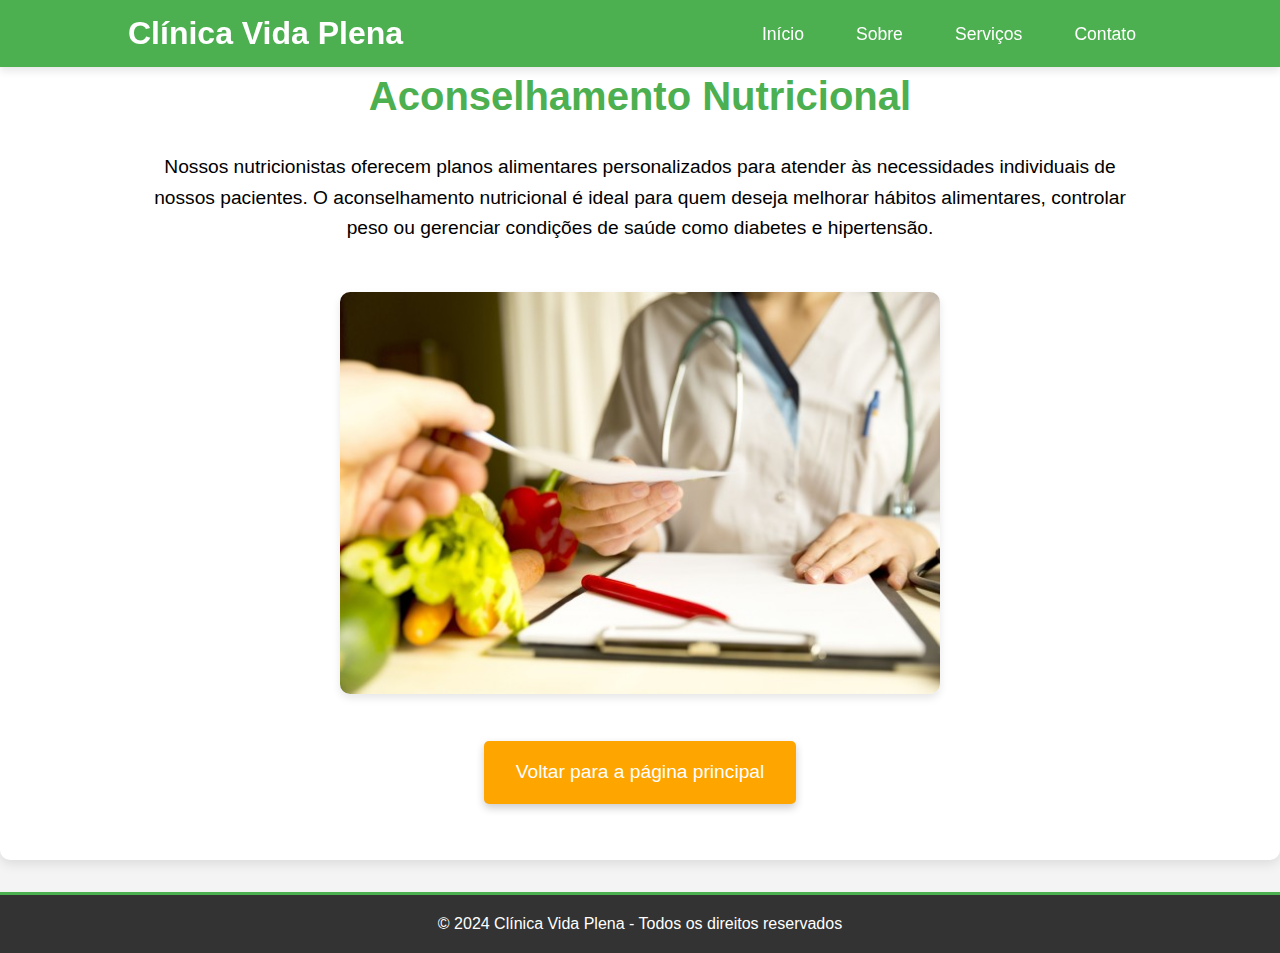
<file: aconselhamento-nutricional.html>
<!DOCTYPE html>
<html lang="pt-br">
<head>
    <meta charset="UTF-8">
    <meta name="viewport" content="width=device-width, initial-scale=1.0">
    <title>Aconselhamento Nutricional</title>
    <link rel="stylesheet" href="styles.css">
</head>
<body>
    <header>
        <div class="container">
            <h1>Clínica Vida Plena</h1>
            <nav>
                <ul>
                    <li><a href="index.html">Início</a></li>
                    <li><a href="#sobre">Sobre</a></li>
                    <li><a href="#servicos">Serviços</a></li>
                    <li><a href="#contato">Contato</a></li>
                </ul>
            </nav>
        </div>
    </header>

    <section class="service-detail">
        <div class="container">
            <h2>Aconselhamento Nutricional</h2>
            <p>Nossos nutricionistas oferecem planos alimentares personalizados para atender às necessidades individuais de nossos pacientes. O aconselhamento nutricional é ideal para quem deseja melhorar hábitos alimentares, controlar peso ou gerenciar condições de saúde como diabetes e hipertensão.</p>
            <img src="./imagens/nutricional.jpg" alt="Aconselhamento nutricional">
            <p><a href="index.html" class="btn-cta">Voltar para a página principal</a></p>
        </div>
    </section>

    <footer>
        <div class="container">
            <p>© 2024 Clínica Vida Plena - Todos os direitos reservados</p>
        </div>
    </footer>
</body>
</html>
</file>
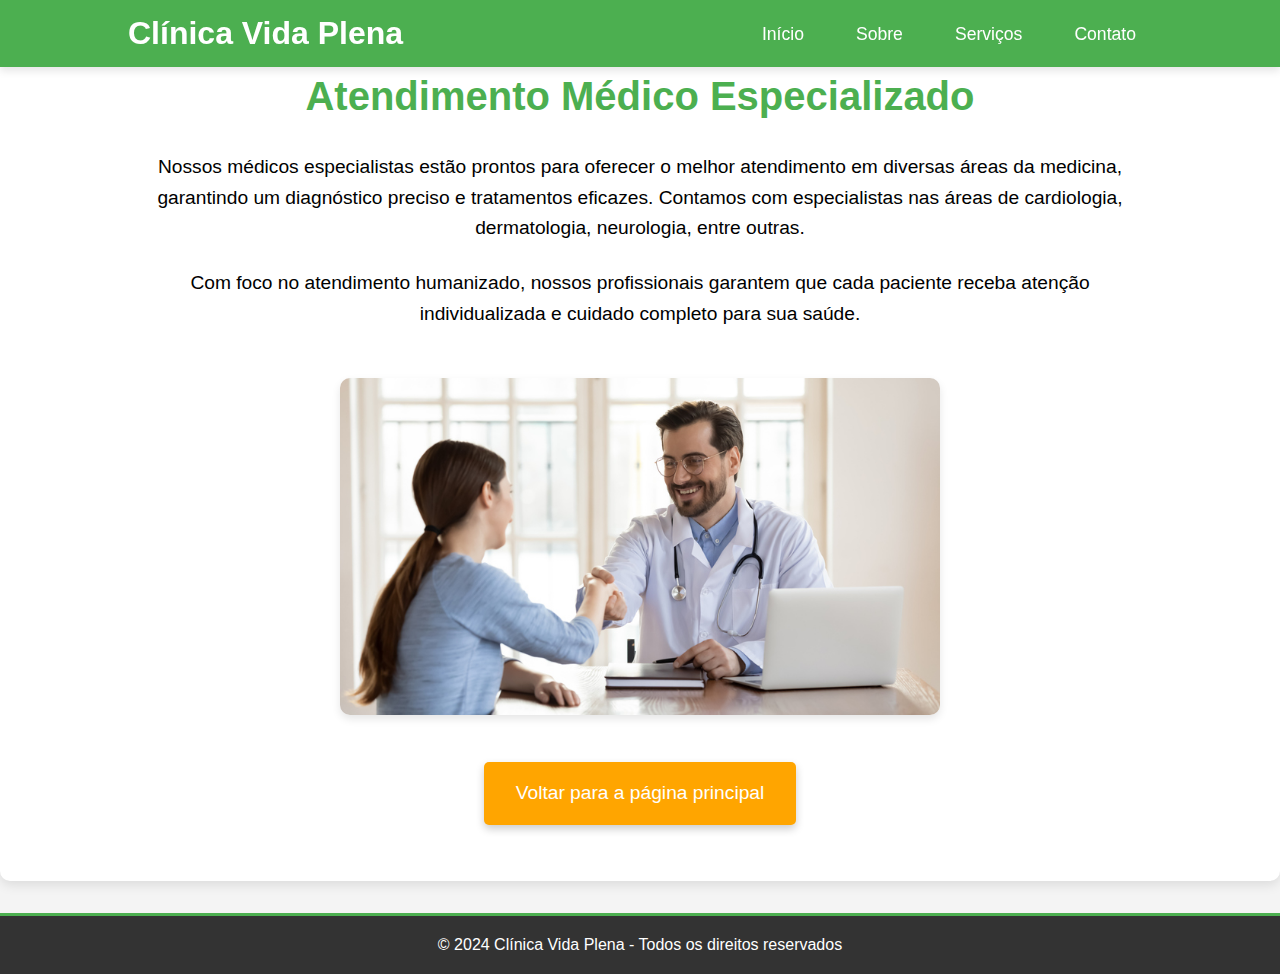
<file: atendimento-medico.html>
<!DOCTYPE html>
<html lang="pt-br">
<head>
    <meta charset="UTF-8">
    <meta name="viewport" content="width=device-width, initial-scale=1.0">
    <title>Atendimento Médico Especializado</title>
    <link rel="stylesheet" href="styles.css">
</head>
<body>
    <header>
        <div class="container">
            <h1>Clínica Vida Plena</h1>
            <nav>
                <ul>
                    <li><a href="index.html">Início</a></li>
                    <li><a href="#sobre">Sobre</a></li>
                    <li><a href="#servicos">Serviços</a></li>
                    <li><a href="#contato">Contato</a></li>
                </ul>
            </nav>
        </div>
    </header>

    <section class="service-detail">
        <div class="container">
            <h2>Atendimento Médico Especializado</h2>
            <p>Nossos médicos especialistas estão prontos para oferecer o melhor atendimento em diversas áreas da medicina, garantindo um diagnóstico preciso e tratamentos eficazes. Contamos com especialistas nas áreas de cardiologia, dermatologia, neurologia, entre outras.</p>
            <p>Com foco no atendimento humanizado, nossos profissionais garantem que cada paciente receba atenção individualizada e cuidado completo para sua saúde.</p>
            <img src="./imagens/atendimento.jpg" alt="Atendimento médico especializado">
            <p><a href="index.html" class="btn-cta">Voltar para a página principal</a></p>
        </div>
    </section>

    <footer>
        <div class="container">
            <p>© 2024 Clínica Vida Plena - Todos os direitos reservados</p>
        </div>
    </footer>
</body>
</html>
</file>
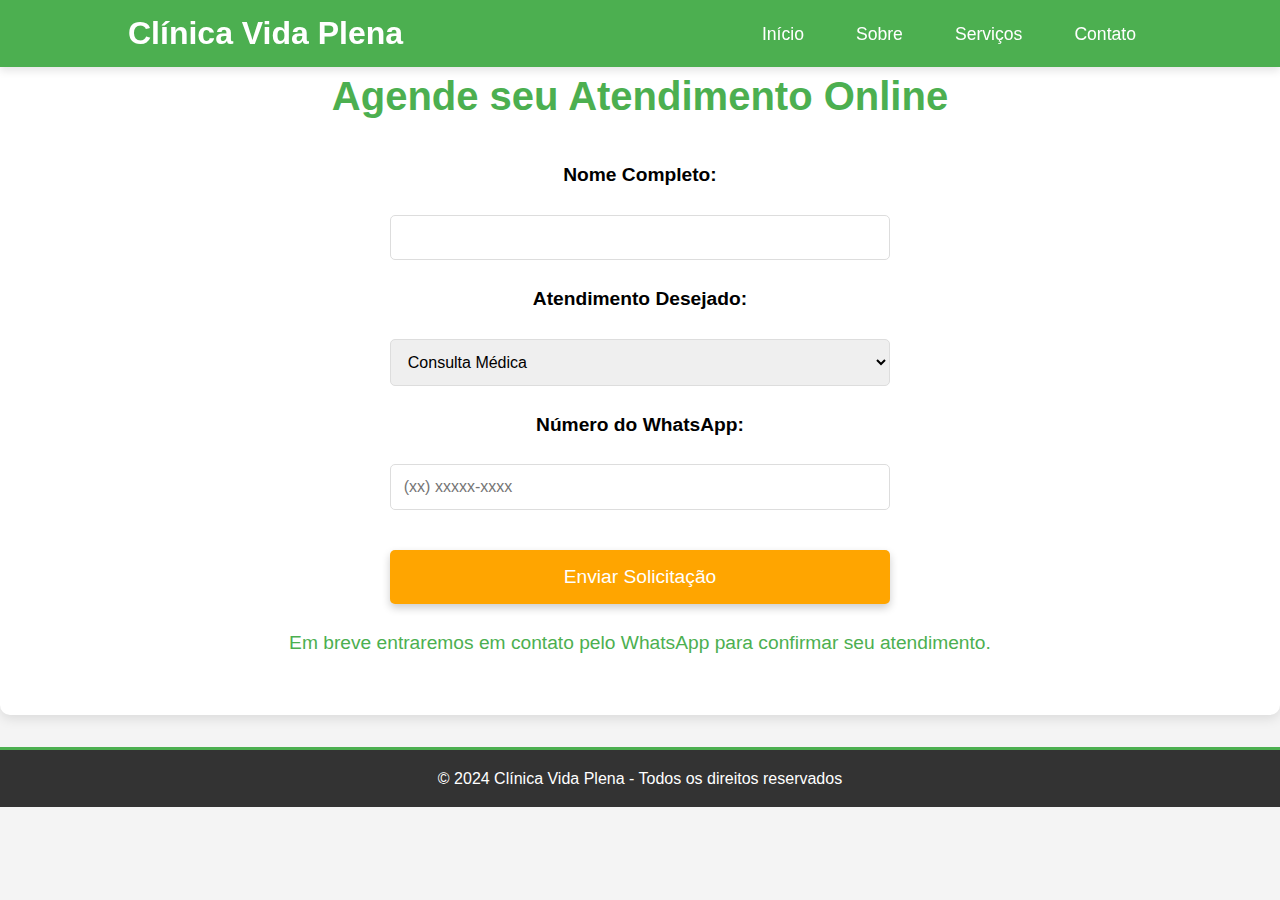
<file: atendimento-online.html>
<!DOCTYPE html>
<html lang="pt-br">
<head>
    <meta charset="UTF-8">
    <meta name="viewport" content="width=device-width, initial-scale=1.0">
    <title>Agende seu Atendimento Online | Clínica Vida Plena</title>
    <link rel="stylesheet" href="styles.css">
    <script>
        // Função que exibe a mensagem após o envio do formulário
        function enviarSolicitacao(event) {
            event.preventDefault(); // Impede o envio real do formulário

            // Oculta o formulário
            document.querySelector('.form-atendimento').style.display = 'none';

            // Exibe a mensagem de confirmação
            const confirmacao = document.createElement('p');
            confirmacao.textContent = 'Atendimento marcado, entraremos em contato em breve!';
            confirmacao.style.fontSize = '1.5rem';
            confirmacao.style.color = '#4CAF50';
            confirmacao.style.textAlign = 'center';

            // Adiciona a mensagem na página
            document.querySelector('.service-detail .container').appendChild(confirmacao);
        }
    </script>
</head>
<body>
    <header>
        <div class="container">
            <h1>Clínica Vida Plena</h1>
            <nav>
                <ul>
                    <li><a href="index.html">Início</a></li>
                    <li><a href="#sobre">Sobre</a></li>
                    <li><a href="#servicos">Serviços</a></li>
                    <li><a href="#contato">Contato</a></li>
                </ul>
            </nav>
        </div>
    </header>

    <section class="service-detail">
        <div class="container">
            <h2>Agende seu Atendimento Online</h2>
            <form class="form-atendimento" onsubmit="enviarSolicitacao(event)">
                <label for="nome">Nome Completo:</label>
                <input type="text" id="nome" name="nome" required>

                <label for="atendimento">Atendimento Desejado:</label>
                <select id="atendimento" name="atendimento" required>
                    <option value="consulta-medica">Consulta Médica</option>
                    <option value="exame-laboratorial">Exame Laboratorial</option>
                    <option value="aconselhamento-nutricional">Aconselhamento Nutricional</option>
                    <option value="fisioterapia">Fisioterapia</option>
                    <option value="psicologia">Psicologia</option>
                    <option value="check-up">Check-up</option>
                    <option value="vacinacao">Vacinação</option>
                </select>

                <label for="whatsapp">Número do WhatsApp:</label>
                <input type="text" id="whatsapp" name="whatsapp" required placeholder="(xx) xxxxx-xxxx">

                <button type="submit" class="btn-cta">Enviar Solicitação</button>
            </form>

            <p class="info">Em breve entraremos em contato pelo WhatsApp para confirmar seu atendimento.</p>
        </div>
    </section>

    <footer>
        <div class="container">
            <p>© 2024 Clínica Vida Plena - Todos os direitos reservados</p>
        </div>
    </footer>
</body>
</html>
</file>
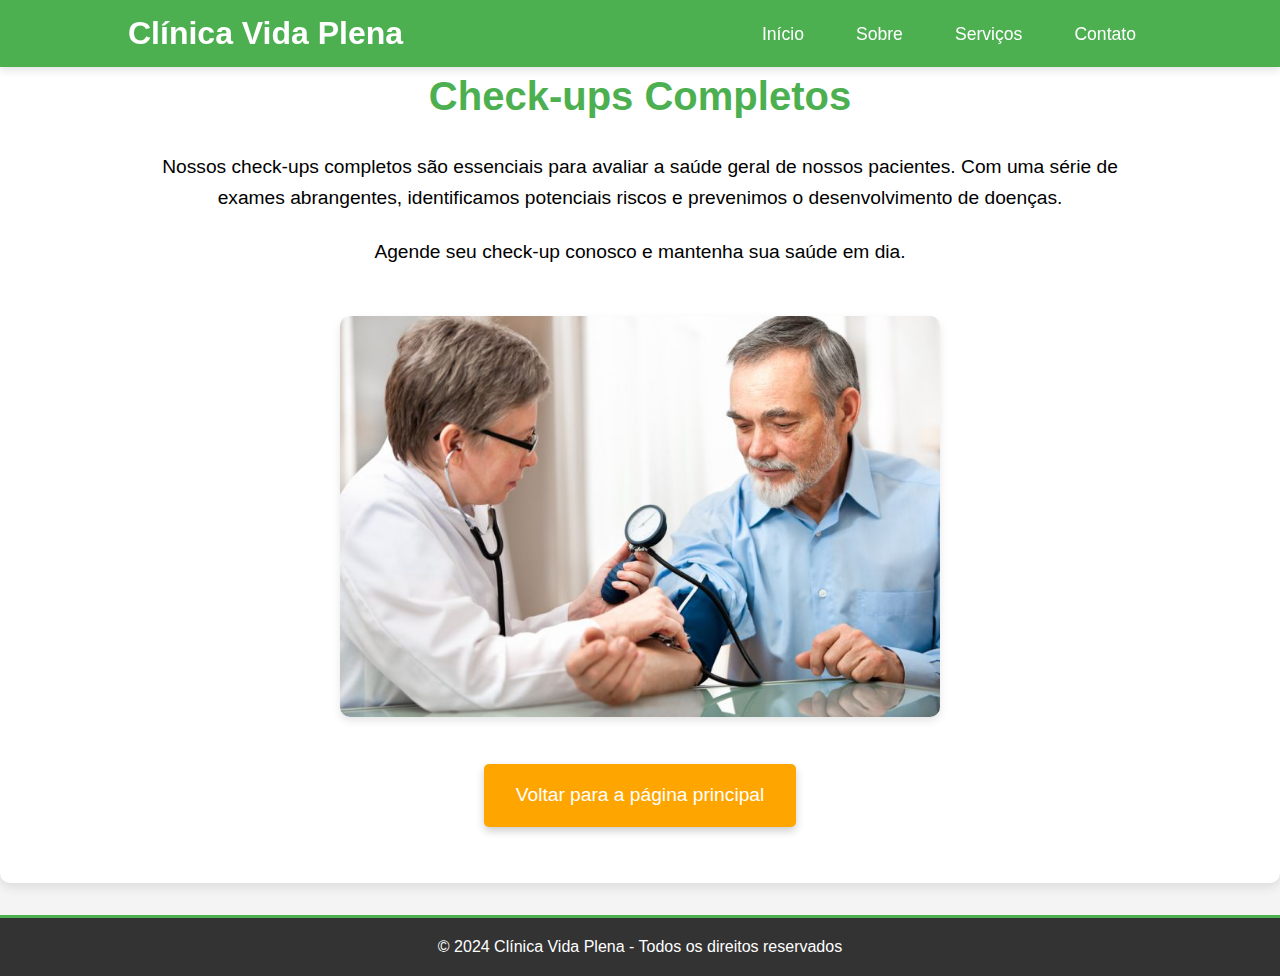
<file: check-ups.html>
<!DOCTYPE html>
<html lang="pt-br">
<head>
    <meta charset="UTF-8">
    <meta name="viewport" content="width=device-width, initial-scale=1.0">
    <title>Check-ups Completos</title>
    <link rel="stylesheet" href="styles.css">
</head>
<body>
    <header>
        <div class="container">
            <h1>Clínica Vida Plena</h1>
            <nav>
                <ul>
                    <li><a href="index.html">Início</a></li>
                    <li><a href="#sobre">Sobre</a></li>
                    <li><a href="#servicos">Serviços</a></li>
                    <li><a href="#contato">Contato</a></li>
                </ul>
            </nav>
        </div>
    </header>

    <section class="service-detail">
        <div class="container">
            <h2>Check-ups Completos</h2>
            <p>Nossos check-ups completos são essenciais para avaliar a saúde geral de nossos pacientes. Com uma série de exames abrangentes, identificamos potenciais riscos e prevenimos o desenvolvimento de doenças.</p>
            <p>Agende seu check-up conosco e mantenha sua saúde em dia.</p>
            <img src="./imagens/checkup.jpg" alt="Check-ups completos">
            <p><a href="index.html" class="btn-cta">Voltar para a página principal</a></p>
        </div>
    </section>

    <footer>
        <div class="container">
            <p>© 2024 Clínica Vida Plena - Todos os direitos reservados</p>
        </div>
    </footer>
</body>
</html>
</file>
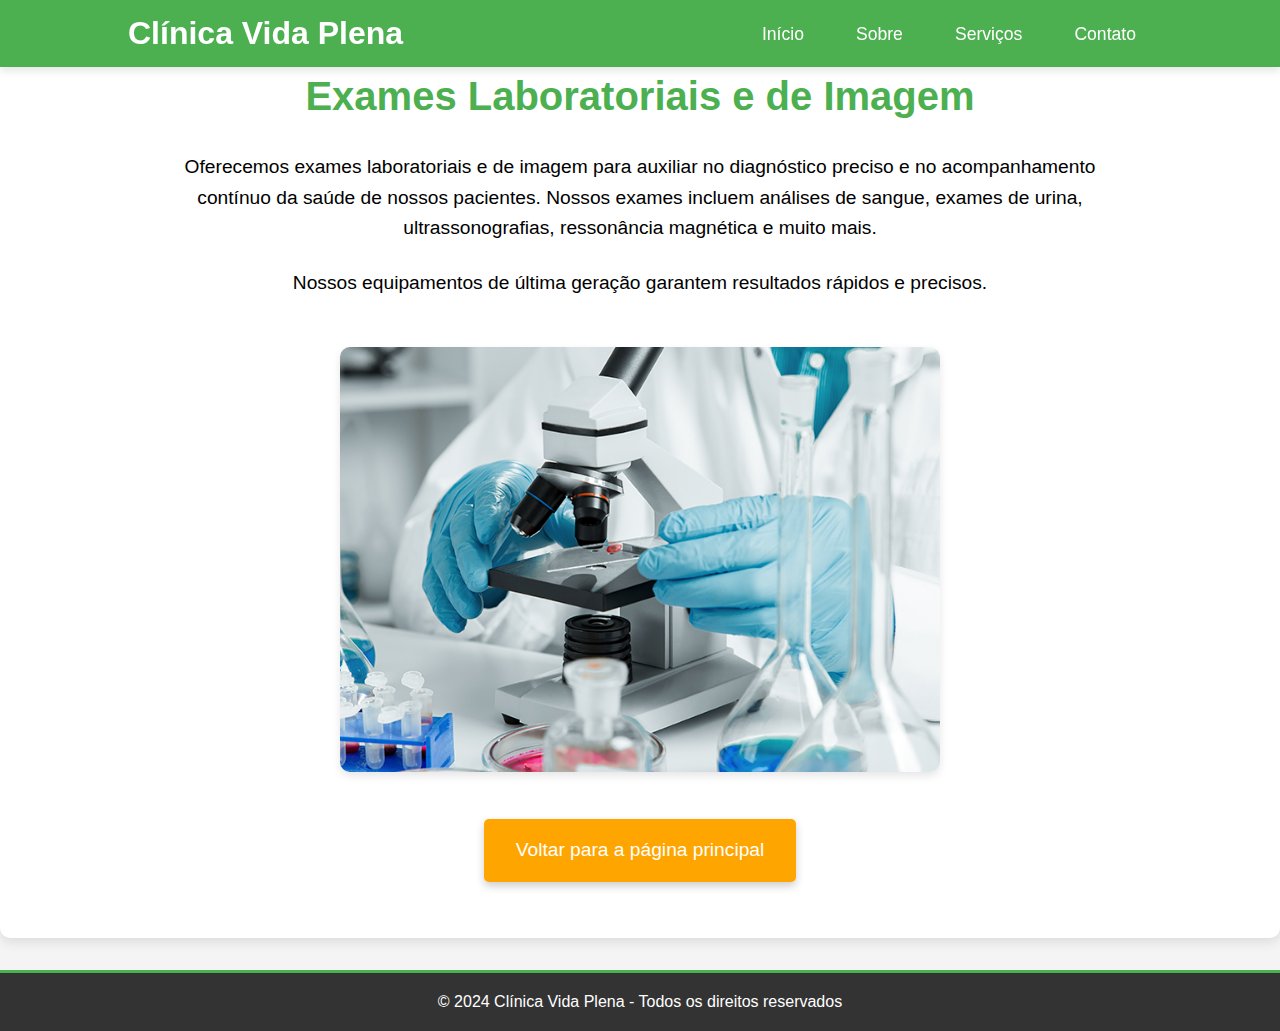
<file: exames-laboratoriais.html>
<!DOCTYPE html>
<html lang="pt-br">
<head>
    <meta charset="UTF-8">
    <meta name="viewport" content="width=device-width, initial-scale=1.0">
    <title>Exames Laboratoriais e de Imagem</title>
    <link rel="stylesheet" href="styles.css">
</head>
<body>
    <header>
        <div class="container">
            <h1>Clínica Vida Plena</h1>
            <nav>
                <ul>
                    <li><a href="index.html">Início</a></li>
                    <li><a href="#sobre">Sobre</a></li>
                    <li><a href="#servicos">Serviços</a></li>
                    <li><a href="#contato">Contato</a></li>
                </ul>
            </nav>
        </div>
    </header>

    <section class="service-detail">
        <div class="container">
            <h2>Exames Laboratoriais e de Imagem</h2>
            <p>Oferecemos exames laboratoriais e de imagem para auxiliar no diagnóstico preciso e no acompanhamento contínuo da saúde de nossos pacientes. Nossos exames incluem análises de sangue, exames de urina, ultrassonografias, ressonância magnética e muito mais.</p>
            <p>Nossos equipamentos de última geração garantem resultados rápidos e precisos.</p>
            <img src="./imagens/laboratoriais.png" alt="Exames laboratoriais e de imagem">
            <p><a href="index.html" class="btn-cta">Voltar para a página principal</a></p>
        </div>
    </section>

    <footer>
        <div class="container">
            <p>© 2024 Clínica Vida Plena - Todos os direitos reservados</p>
        </div>
    </footer>
</body>
</html>
</file>
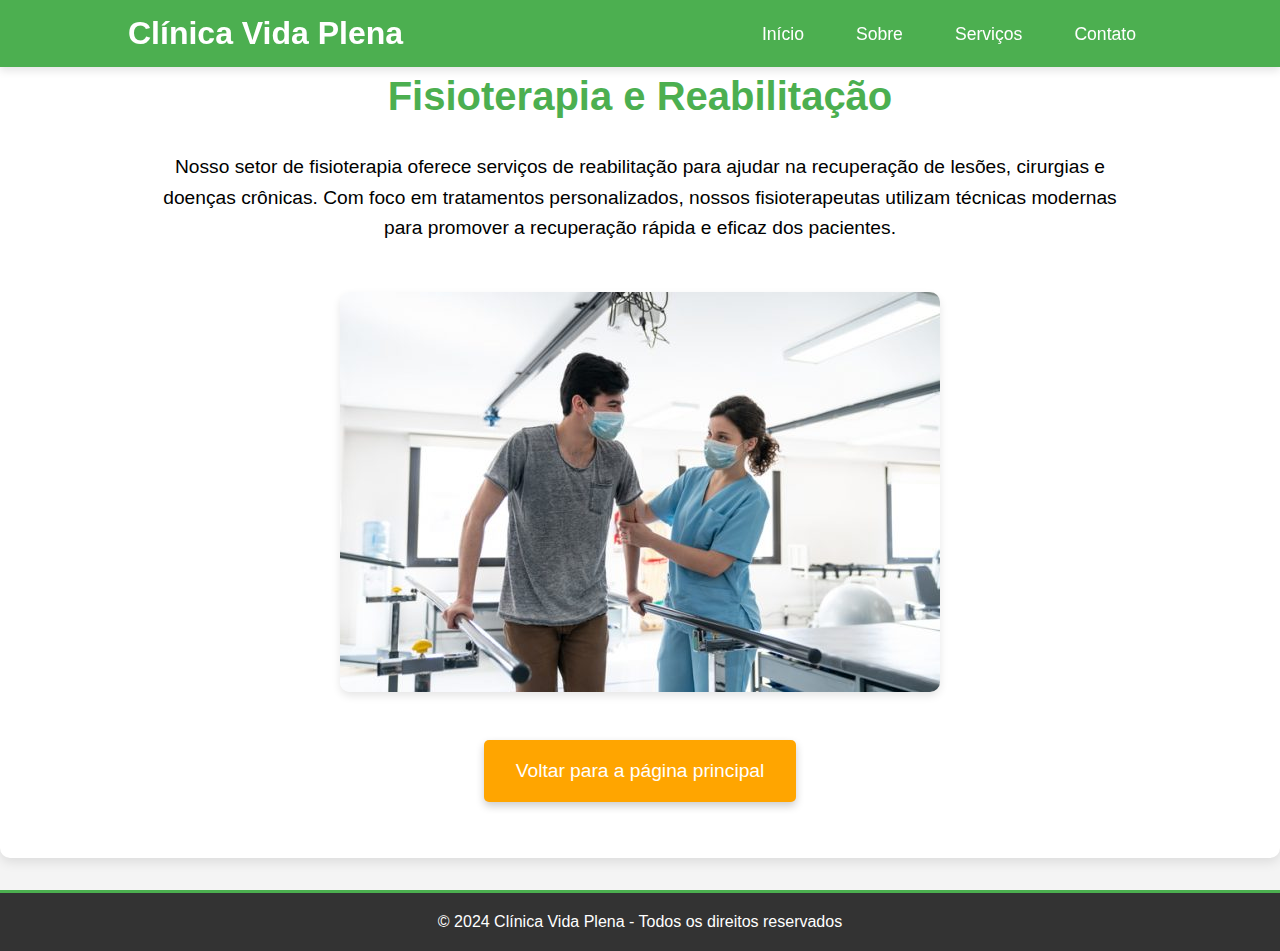
<file: fisioterapia.html>
<!DOCTYPE html>
<html lang="pt-br">
<head>
    <meta charset="UTF-8">
    <meta name="viewport" content="width=device-width, initial-scale=1.0">
    <title>Fisioterapia e Reabilitação</title>
    <link rel="stylesheet" href="styles.css">
</head>
<body>
    <header>
        <div class="container">
            <h1>Clínica Vida Plena</h1>
            <nav>
                <ul>
                    <li><a href="index.html">Início</a></li>
                    <li><a href="#sobre">Sobre</a></li>
                    <li><a href="#servicos">Serviços</a></li>
                    <li><a href="#contato">Contato</a></li>
                </ul>
            </nav>
        </div>
    </header>

    <section class="service-detail">
        <div class="container">
            <h2>Fisioterapia e Reabilitação</h2>
            <p>Nosso setor de fisioterapia oferece serviços de reabilitação para ajudar na recuperação de lesões, cirurgias e doenças crônicas. Com foco em tratamentos personalizados, nossos fisioterapeutas utilizam técnicas modernas para promover a recuperação rápida e eficaz dos pacientes.</p>
            <img src="./imagens/fisioterapia.jpg" alt="Fisioterapia e reabilitação">
            <p><a href="index.html" class="btn-cta">Voltar para a página principal</a></p>
        </div>
    </section>

    <footer>
        <div class="container">
            <p>© 2024 Clínica Vida Plena - Todos os direitos reservados</p>
        </div>
    </footer>
</body>
</html>
</file>
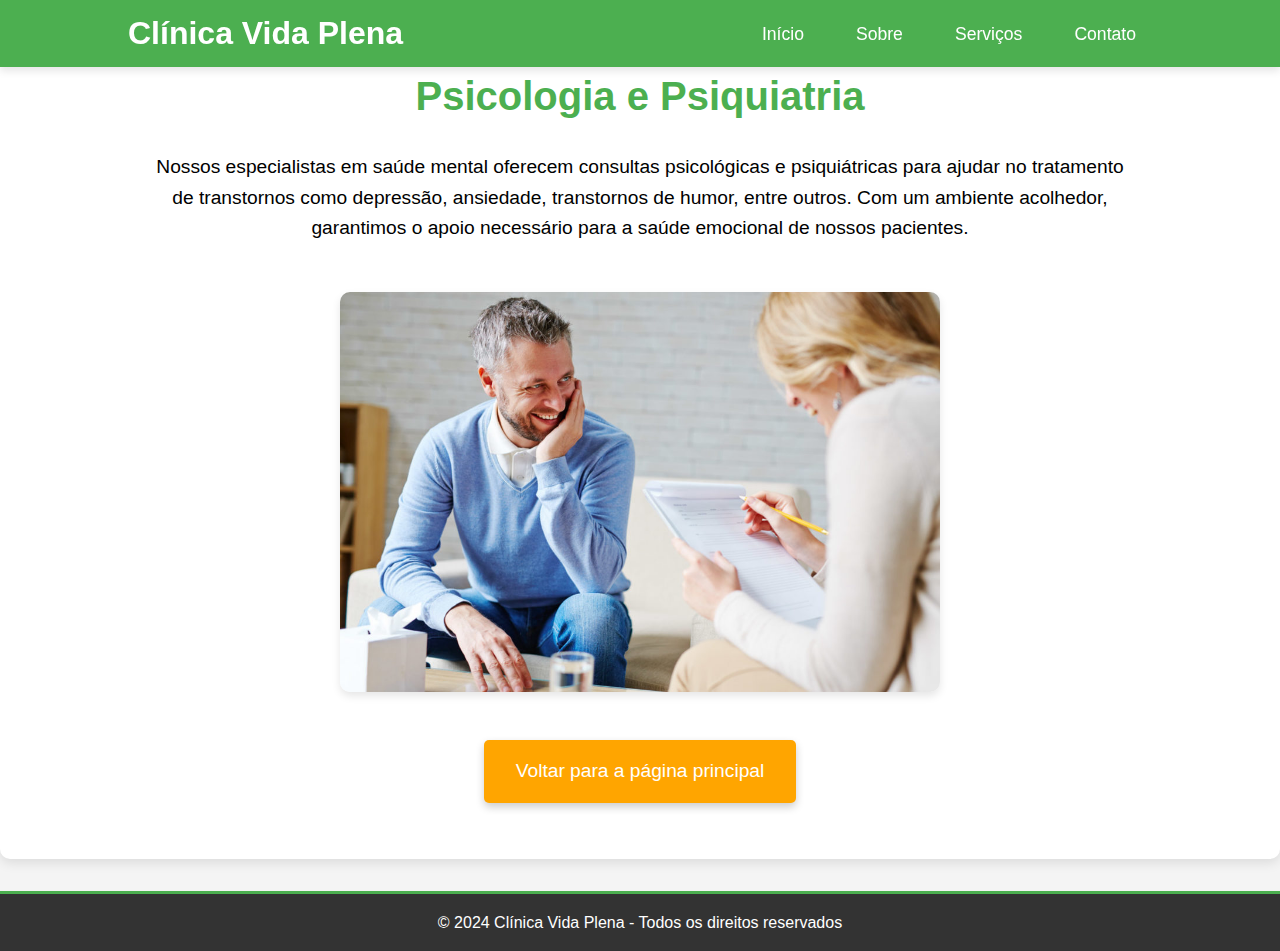
<file: psicologia.html>
<!DOCTYPE html>
<html lang="pt-br">
<head>
    <meta charset="UTF-8">
    <meta name="viewport" content="width=device-width, initial-scale=1.0">
    <title>Psicologia e Psiquiatria</title>
    <link rel="stylesheet" href="styles.css">
</head>
<body>
    <header>
        <div class="container">
            <h1>Clínica Vida Plena</h1>
            <nav>
                <ul>
                    <li><a href="index.html">Início</a></li>
                    <li><a href="#sobre">Sobre</a></li>
                    <li><a href="#servicos">Serviços</a></li>
                    <li><a href="#contato">Contato</a></li>
                </ul>
            </nav>
        </div>
    </header>

    <section class="service-detail">
        <div class="container">
            <h2>Psicologia e Psiquiatria</h2>
            <p>Nossos especialistas em saúde mental oferecem consultas psicológicas e psiquiátricas para ajudar no tratamento de transtornos como depressão, ansiedade, transtornos de humor, entre outros. Com um ambiente acolhedor, garantimos o apoio necessário para a saúde emocional de nossos pacientes.</p>
            <img src="./imagens/psicologo.jpg" alt="Psicologia e psiquiatria">
            <p><a href="index.html" class="btn-cta">Voltar para a página principal</a></p>
        </div>
    </section>

    <footer>
        <div class="container">
            <p>© 2024 Clínica Vida Plena - Todos os direitos reservados</p>
        </div>
    </footer>
</body>
</html>
</file>
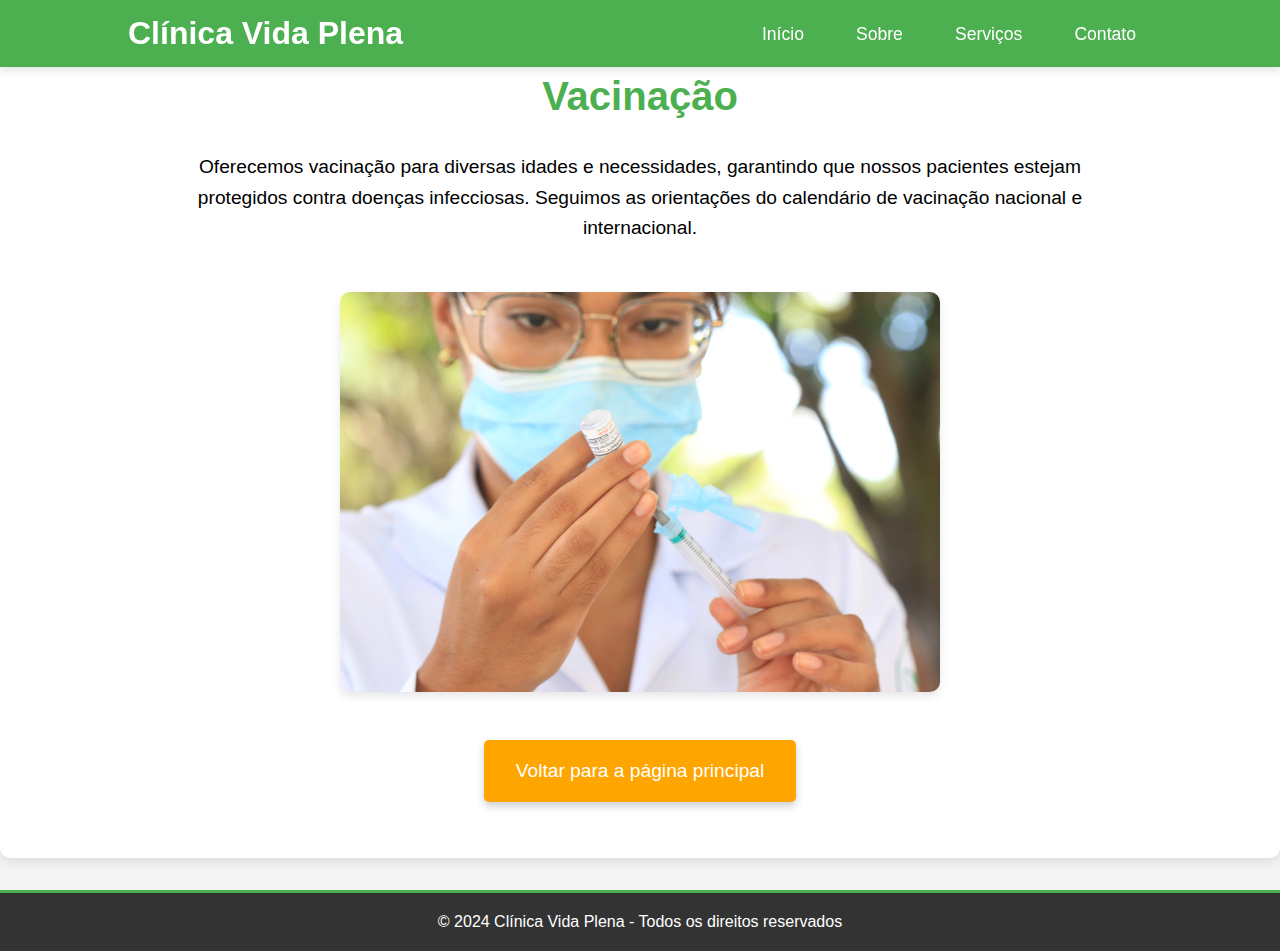
<file: vacinacao.html>
<!DOCTYPE html>
<html lang="pt-br">
<head>
    <meta charset="UTF-8">
    <meta name="viewport" content="width=device-width, initial-scale=1.0">
    <title>Vacinação</title>
    <link rel="stylesheet" href="styles.css">
</head>
<body>
    <header>
        <div class="container">
            <h1>Clínica Vida Plena</h1>
            <nav>
                <ul>
                    <li><a href="index.html">Início</a></li>
                    <li><a href="#sobre">Sobre</a></li>
                    <li><a href="#servicos">Serviços</a></li>
                    <li><a href="#contato">Contato</a></li>
                </ul>
            </nav>
        </div>
    </header>

    <section class="service-detail">
        <div class="container">
            <h2>Vacinação</h2>
            <p>Oferecemos vacinação para diversas idades e necessidades, garantindo que nossos pacientes estejam protegidos contra doenças infecciosas. Seguimos as orientações do calendário de vacinação nacional e internacional.</p>
            <img src="./imagens/vacinacao.jpg" alt="Vacinação">
            <p><a href="index.html" class="btn-cta">Voltar para a página principal</a></p>
        </div>
    </section>

    <footer>
        <div class="container">
            <p>© 2024 Clínica Vida Plena - Todos os direitos reservados</p>
        </div>
    </footer>
</body>
</html>
</file>
<file: styles.css>
* {
    margin: 0;
    padding: 0;
    box-sizing: border-box;
}

/* Fonte Google */
@import url('https://fonts.googleapis.com/css2?family=Roboto:wght@400;700&display=swap');

/* Estilos gerais */
body {
    font-family: 'Roboto', sans-serif;
    line-height: 1.6;
    background-color: #f4f4f4;
}

.container {
    width: 80%;
    margin: 0 auto;
}

/* Cabeçalho */
header {
    background: #4CAF50;
    color: white;
    padding: 0.5rem 0;
    position: fixed;
    width: 100%;
    top: 0;
    z-index: 10;
    box-shadow: 0 4px 8px rgba(0, 0, 0, 0.1);
}

header .container {
    display: flex;
    justify-content: space-between;
    align-items: center;
}

header nav ul {
    list-style: none;
    display: flex;
    gap: 20px;
}

header nav ul li a {
    color: white;
    text-decoration: none;
    font-size: 1.1rem;
    padding: 0.5rem 1rem;
    border-radius: 5px;
    transition: background-color 0.3s ease;
}

header nav ul li a:hover {
    background-color: #fff;
    color: #4CAF50;
}

/* Hero Section */
.hero {
    background: url('hero-image.jpg') no-repeat center center/cover;
    height: 100vh;
    display: flex;
    justify-content: center;
    align-items: center;
    text-align: center;
    padding: 0;
    margin-top: 80px;
    color: white;
}

.hero-content {
    max-width: 800px;
    margin: 0 auto;
    padding: 2rem;
    background: rgba(0, 0, 0, 0.5);
    border-radius: 10px;
    box-shadow: 0 4px 12px rgba(0, 0, 0, 0.3);
    animation: fadeIn 1.5s ease;
}

.hero h2 {
    font-size: 3rem;
    margin-bottom: 1rem;
    color: white;
}

.hero p {
    font-size: 1.5rem;
    color: white;
}

@keyframes fadeIn {
    from { opacity: 0; }
    to { opacity: 1; }
}

.btn-cta {
    display: inline-block;
    padding: 1rem 2rem;
    background: #FFA500;
    color: white;
    text-decoration: none;
    border-radius: 5px;
    margin-top: 1rem;
    box-shadow: 0 4px 8px rgba(0, 0, 0, 0.2);
    transition: background-color 0.3s ease;
}

.btn-cta:hover {
    background-color: #ff8c00;
}

/* Seção Sobre */
.about {
    padding: 3rem 0;
    background: #fff;
    border-radius: 10px;
    margin: 2rem 0;
    box-shadow: 0 4px 12px rgba(0, 0, 0, 0.1);
}

.about h2 {
    text-align: center;
    margin-bottom: 1.5rem;
    font-size: 2rem;
    color: #4CAF50;
}

/* Seção de Serviços */
.services {
    padding: 3rem 0;
}

.services ul {
    list-style: none;
    text-align: center;
}

.services li {
    padding: 0.5rem 0;
    font-size: 1.2rem;
}

/* Seção de Contato */
.contact {
    padding: 3rem 0;
    background: #fff;
    border-radius: 10px;
    margin: 2rem 0;
    box-shadow: 0 4px 12px rgba(0, 0, 0, 0.1);
}

.contact h2 {
    text-align: center;
    margin-bottom: 1.5rem;
}

.contact p {
    text-align: center;
}

.social-media {
    text-align: center;
    margin-top: 1rem;
}

.social-media a {
    margin: 0 10px;
    color: #4CAF50;
    text-decoration: none;
}

/* Rodapé */
footer {
    background: #333;
    color: white;
    padding: 1rem 0;
    text-align: center;
    border-top: 3px solid #4CAF50;
}

/* Ajuste de Responsividade */
@media (max-width: 768px) {
    header nav ul {
        display: block;
        text-align: center;
    }

    header nav ul li {
        display: block;
        margin: 10px 0;
    }

    .hero h2 {
        font-size: 2rem;
    }

    .hero p {
        font-size: 1.2rem;
    }

    .about, .contact {
        padding: 2rem 0;
    }

    .btn-cta {
        padding: 0.8rem 1.5rem;
    }
}

@media (max-width: 480px) {
    .hero h2 {
        font-size: 1.5rem;
    }

    .hero p {
        font-size: 1rem;
    }

    .btn-cta {
        padding: 0.7rem 1.2rem;
        font-size: 0.9rem;
    }

    .about, .contact {
        padding: 1.5rem 0;
    }

    .services li {
        padding: 0.8rem 0;
    }
}

/* Serviço Detalhado (Páginas de serviço) */
.service-detail {
    background: #fff;
    padding: 2rem;
    margin: 2rem 0;
    border-radius: 10px;
    box-shadow: 0 4px 12px rgba(0, 0, 0, 0.1);
    text-align: center;
}

.service-detail h2 {
    font-size: 2.5rem;
    margin-bottom: 1.5rem;
    color: #4CAF50;
}

.service-detail p {
    font-size: 1.2rem;
    margin-bottom: 1.5rem;
}

.service-detail img {
    max-width: 100%;
    height: auto;
    border-radius: 10px;
    margin: 1.5rem 0;
}

.service-detail .btn-cta {
    display: inline-block;
    padding: 1rem 2rem;
    background: #FFA500;
    color: white;
    text-decoration: none;
    border-radius: 5px;
    margin-top: 1rem;
    box-shadow: 0 4px 8px rgba(0, 0, 0, 0.2);
    transition: background-color 0.3s ease;
}

.service-detail .btn-cta:hover {
    background-color: #ff8c00;
}

/* Padronizar Imagens */
.service-detail img {
    width: 100%; 
    max-width: 600px; 
    height: auto; 
    border-radius: 10px; 
    margin: 1.5rem 0; 
    box-shadow: 0 4px 8px rgba(0, 0, 0, 0.1); 
}


.call-to-action {
    background-color: #FFA500;
    color: white;
    padding: 1rem 2rem; 
    margin-top: 2rem;
    text-align: center;
    border-radius: 10px;
    box-shadow: 0 4px 12px rgba(0, 0, 0, 0.1);
    max-width: 800px; 
    margin-left: auto;
    margin-right: auto;
}

.call-to-action p {
    font-size: 1.5rem;
    font-weight: bold;
    margin-bottom: 1rem;
}

.call-to-action .btn-cta {
    display: inline-block;
    padding: 1rem 2rem;
    background-color: #fff;
    color: #FFA500;
    text-decoration: none;
    border-radius: 5px;
    font-size: 1.2rem;
    transition: background-color 0.3s ease, color 0.3s ease;
    box-shadow: 0 4px 8px rgba(0, 0, 0, 0.1);
}

.call-to-action .btn-cta:hover {
    background-color: #ff8c00;
    color: white;
}

/* Formulário de atendimento online */
.form-atendimento {
    display: flex;
    flex-direction: column;
    gap: 1.5rem;
    margin-top: 2rem;
    max-width: 500px;
    margin-left: auto;
    margin-right: auto;
}

.form-atendimento label {
    font-weight: bold;
    font-size: 1.2rem;
}

.form-atendimento input, 
.form-atendimento select {
    padding: 0.8rem;
    border: 1px solid #ddd;
    border-radius: 5px;
    font-size: 1rem;
    width: 100%;
}

.form-atendimento button {
    padding: 1rem 2rem;
    background-color: #4CAF50;
    color: white;
    border: none;
    border-radius: 5px;
    font-size: 1.2rem;
    cursor: pointer;
    transition: background-color 0.3s ease;
}

.form-atendimento button:hover {
    background-color: #45a049;
}

.info {
    margin-top: 1.5rem;
    text-align: center;
    font-size: 1.1rem;
    color: #4CAF50;
}
</file>
